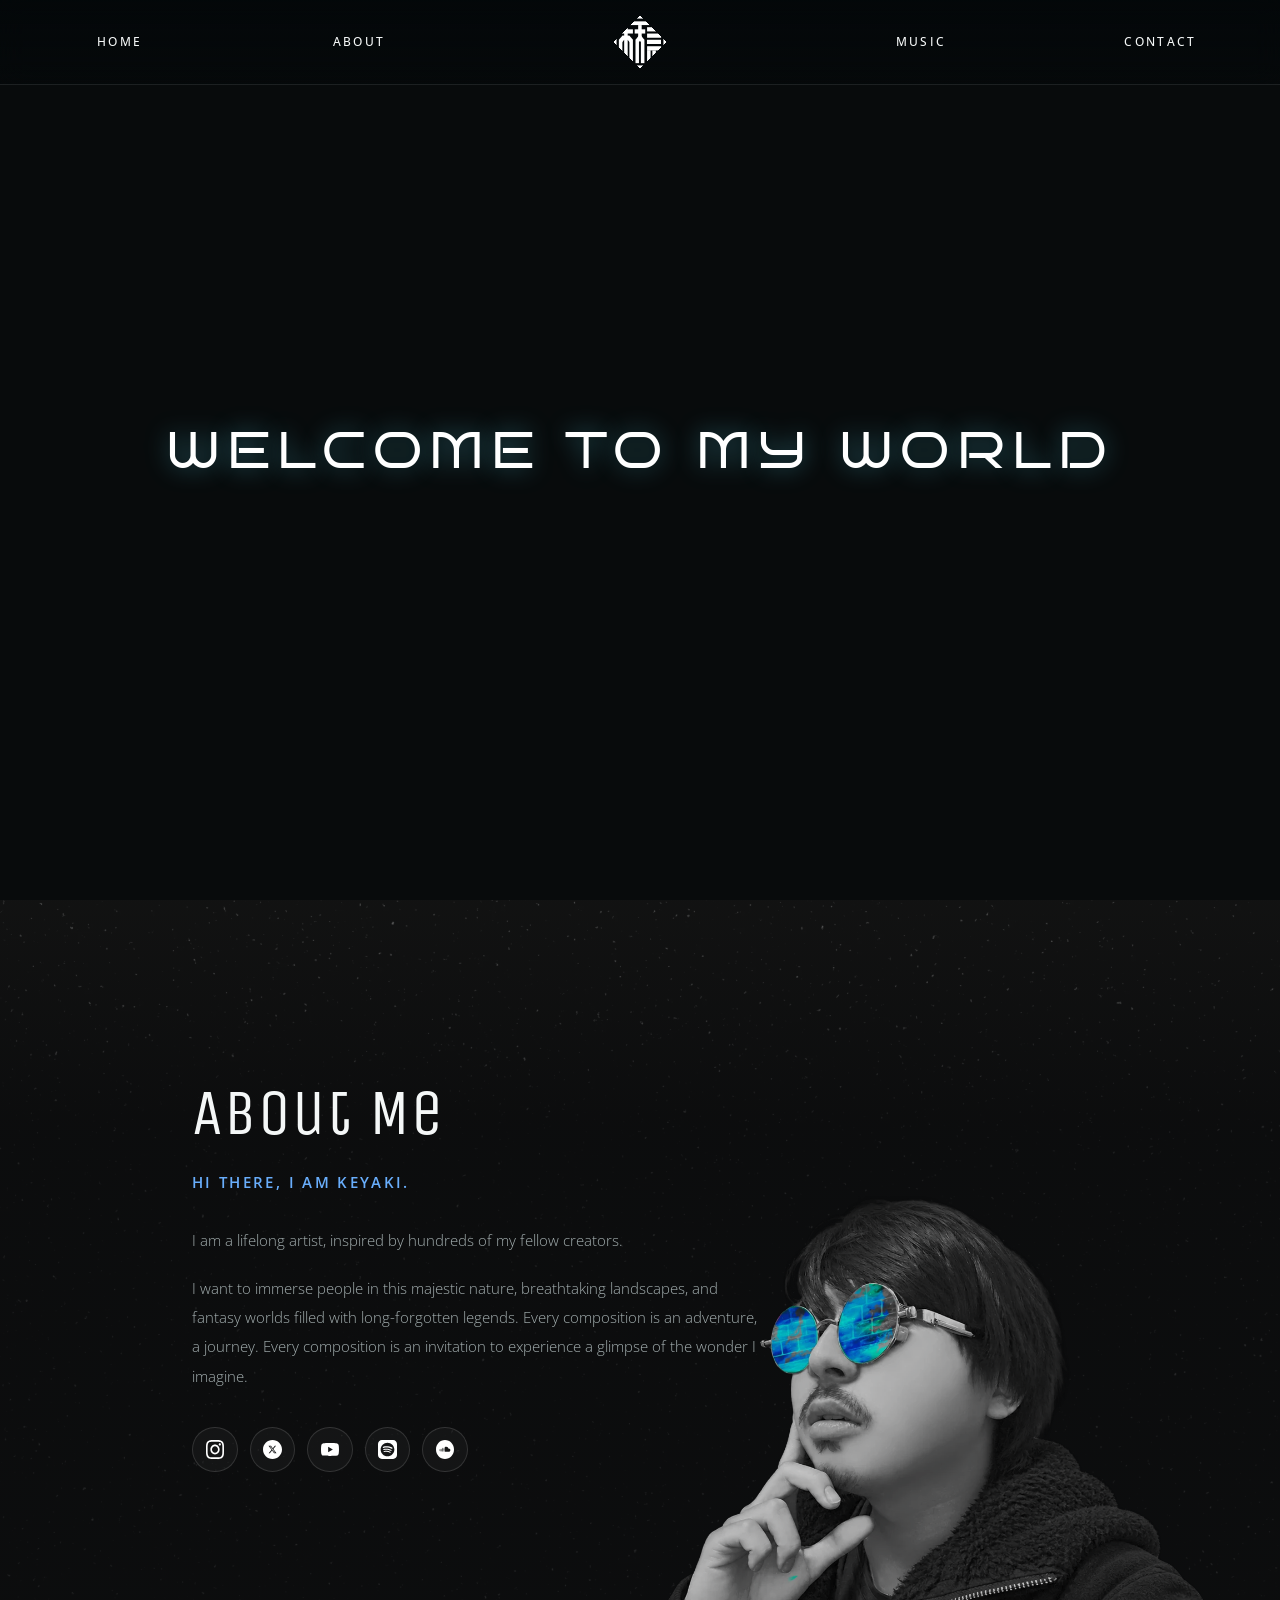
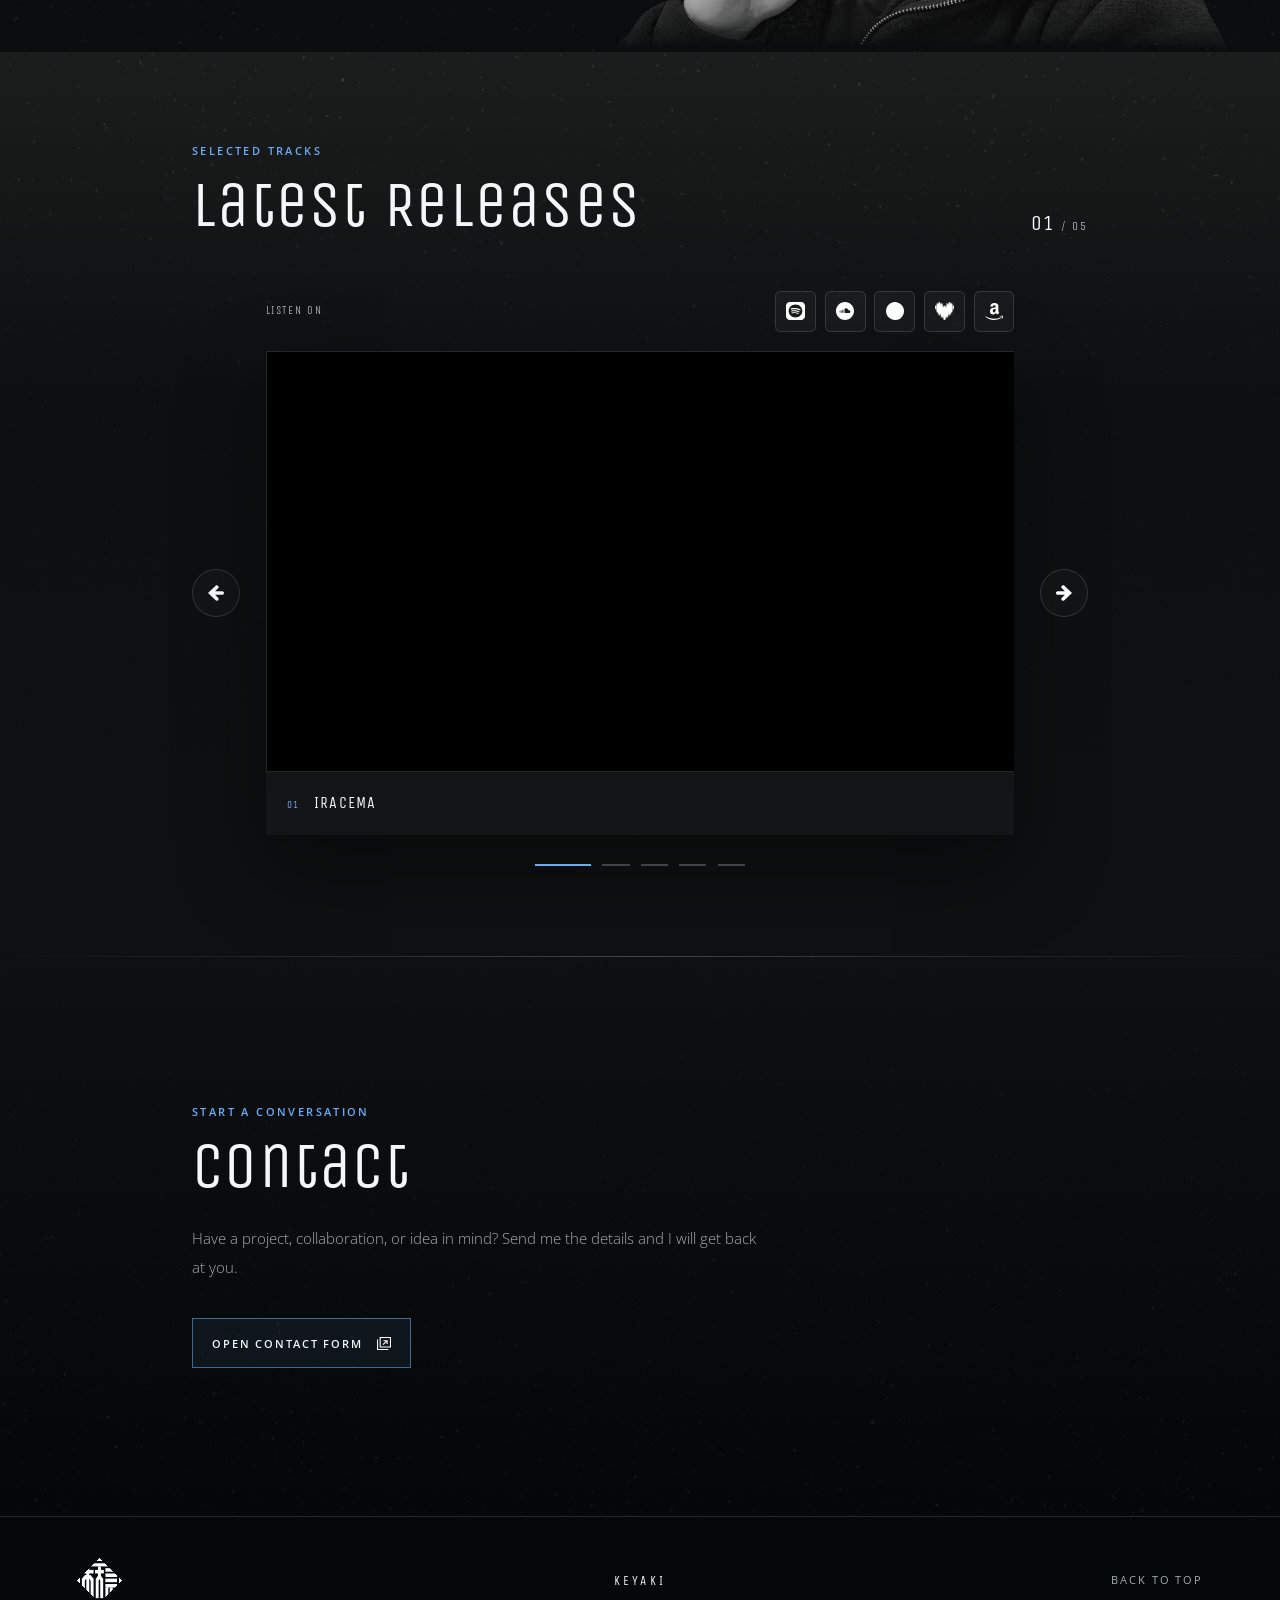
<file: index.html>
<!DOCTYPE html>
<html lang="en">

<head>
	<meta charset="UTF-8" />
	<meta name="viewport" content="width=device-width, initial-scale=1.0" />
	<title>Keyaki — Electronic Music Artist | Official Website</title>
	<meta name="description" content="Official website of Keyaki, an electronic music artist creating immersive compositions inspired by nature, fantasy worlds, and forgotten legends." />
	<meta name="author" content="Keyaki" />
	<meta name="robots" content="index, follow, max-image-preview:large" />
	<meta name="theme-color" content="#060809" />

	<link rel="canonical" href="https://keyaki.me/" />

	<meta property="og:type" content="website" />
	<meta property="og:locale" content="en_US" />
	<meta property="og:site_name" content="Keyaki" />
	<meta property="og:title" content="Keyaki — Electronic Music Artist | Official Website" />
	<meta property="og:description" content="Official website of Keyaki, an electronic music artist creating immersive compositions inspired by nature, fantasy worlds, and forgotten legends." />
	<meta property="og:url" content="https://keyaki.me/" />
	<meta property="og:image" content="https://keyaki.me/assets/banner.webp" />
	<meta property="og:image:width" content="1672" />
	<meta property="og:image:height" content="941" />
	<meta property="og:image:type" content="image/webp" />
	<meta property="og:image:alt" content="Keyaki's fantasy landscape artwork" />

	<meta name="twitter:card" content="summary_large_image" />
	<meta name="twitter:title" content="Keyaki — Electronic Music Artist | Official Website" />
	<meta name="twitter:description" content="Official website of Keyaki, an electronic music artist creating immersive compositions inspired by nature, fantasy worlds, and forgotten legends." />
	<meta name="twitter:image" content="https://keyaki.me/assets/banner.webp" />
	<meta name="twitter:image:alt" content="Keyaki's fantasy landscape artwork" />

	<link rel="shortcut icon" href="/favicon.ico" sizes="any" />
	<link rel="icon" type="image/png" sizes="32x32" href="/icons/favicon-32x32.png" />
	<link rel="icon" type="image/png" sizes="16x16" href="/icons/favicon-16x16.png" />
	<link rel="apple-touch-icon" sizes="180x180" href="/apple-touch-icon.png" />
	<link rel="manifest" href="/icons/site.webmanifest" />
	<link rel="preload" as="image" href="/assets/banner.webp" type="image/webp" fetchpriority="high" />

	<link rel="preconnect" href="https://fonts.googleapis.com">
	<link rel="preconnect" href="https://fonts.gstatic.com" crossorigin>
	<link href="https://fonts.googleapis.com/css2?family=Bruno+Ace+SC&family=Open+Sans:ital,wght@0,300..800;1,300..800&display=swap" rel="stylesheet">
	<link href="https://fonts.googleapis.com/css2?family=Unica+One&display=swap" rel="stylesheet">
	<link rel="stylesheet" href="./reset.css">
	<link rel="stylesheet" href="./index.css">

	<script type="application/ld+json">
	{
		"@context": "https://schema.org",
		"@graph": [
			{
				"@type": "WebSite",
				"@id": "https://keyaki.me/#website",
				"url": "https://keyaki.me/",
				"name": "Keyaki",
				"description": "Official website of Keyaki, an electronic music artist creating immersive compositions inspired by nature, fantasy worlds, and forgotten legends.",
				"inLanguage": "en",
				"publisher": {
					"@id": "https://keyaki.me/#artist"
				}
			},
			{
				"@type": "Person",
				"@id": "https://keyaki.me/#artist",
				"name": "Keyaki",
				"url": "https://keyaki.me/",
				"jobTitle": "Electronic music artist",
				"image": "https://keyaki.me/assets/portrait.webp",
				"sameAs": [
					"https://www.instagram.com/keyaki.mp3/",
					"https://x.com/KeyakiSounds",
					"https://www.youtube.com/@KeyakiOfficial",
					"https://open.spotify.com/intl-ja/artist/5mWaxIIOccUPaa0j82CQwr",
					"https://soundcloud.com/keyaki_official"
				]
			}
		]
	}
	</script>
</head>


<body class="fonts-loading">
	<div class="font-loader" role="status" aria-live="polite">
		<span class="font-loader-mark" aria-hidden="true"></span>
		<p>Loading Keyaki</p>
	</div>

	<noscript>
		<style>
			.font-loader { display: none; }
			.fonts-loading header, .fonts-loading .hero-banner, .fonts-loading main, .fonts-loading footer { visibility: visible; }
		</style>
	</noscript>

	<header>
		<nav class="navbar" aria-label="Primary navigation">
			<a class="mobile-nav-brand" href="#hero" aria-label="Keyaki — back to the top">
				<img src="./assets/icon.svg" class="header-icon" alt="" aria-hidden="true" />
			</a>
			<button class="nav-toggle" type="button" aria-expanded="false" aria-controls="primary-navigation" aria-label="Open navigation menu">
				<img src="./assets/icons/hamburger.svg" alt="" aria-hidden="true" />
			</button>
			<ul class="nav-links" id="primary-navigation">
				<li class="li-L"><a href="#hero">Home</a></li>
				<li class="li-L"><a href="#about">About</a></li>
				<li class="nav-brand">
					<a href="#hero" aria-label="Keyaki — back to the top">
						<img src="./assets/icon.svg" class="header-icon" alt="Keyaki" />
					</a>
				</li>
				<li class="li-R"><a href="#music">Music</a></li>
				<li class="li-R"><a href="#contact">Contact</a></li>
			</ul>
		</nav>
	</header>

	<section class="hero-banner" id="hero" aria-labelledby="intro-title">
		<div class="soundcloud-embed" aria-hidden="true">
			<iframe
				id="soundcloud-player"
				title="Iracema by Keyaki on SoundCloud"
				width="1"
				height="1"
				scrolling="no"
				frameborder="0"
				allow="autoplay; encrypted-media"
				tabindex="-1"
				src="https://w.soundcloud.com/player/?url=https%3A//api.soundcloud.com/tracks/soundcloud%253Atracks%253A2395841883&amp;color=%2369aefc&amp;auto_play=false&amp;hide_related=true&amp;show_comments=false&amp;show_user=false&amp;show_reposts=false&amp;show_teaser=false&amp;visual=false">
			</iframe>
		</div>

		<div class="banner-bg" aria-hidden="true"></div>
		<div class="hero-vignette" aria-hidden="true"></div>
		<canvas class="hero-wave" aria-hidden="true"></canvas>

		<div class="intro-stage">
			<div class="hero-text">
				<p class="hero-intro" id="intro-title">Welcome to my world</p>
			</div>
		</div>

		<div class="hero-center">
			<div class="hero-brand">
				<img src="./assets/logo.svg" class="hero-logo" alt="" aria-hidden="true" />
				<h1 class="hero-name">KEYAKI</h1>
				<div class="hero-player" aria-label="Iracema music player">
					<button class="hero-player-toggle" type="button" aria-label="Play Iracema" aria-pressed="false" disabled>
						<span class="hero-player-icon" aria-hidden="true">
							<i></i>
							<b></b>
						</span>
					</button>
					<div class="hero-player-body" aria-hidden="true">
						<div class="hero-player-meta">
							<span class="hero-player-status" aria-live="polite">Loading audio</span>
							<a href="https://soundcloud.com/keyaki_official/iracema" target="_blank" rel="noopener noreferrer">Iracema · SoundCloud</a>
						</div>
						<div class="hero-player-controls" role="group" aria-label="Playback controls">
							<output class="hero-player-current" for="hero-player-seek">0:00</output>
							<input id="hero-player-seek" class="hero-player-range hero-player-seek" type="range" min="0" max="326900" value="0" step="100" aria-label="Seek Iracema" disabled>
							<span class="hero-player-duration">--:--</span>
							<span class="hero-player-volume-label" aria-hidden="true">Vol</span>
							<input id="hero-player-volume" class="hero-player-range hero-player-volume" type="range" min="0" max="100" value="100" step="1" aria-label="Iracema volume" disabled>
							<output class="hero-player-volume-output" for="hero-player-volume">100</output>
						</div>
					</div>
				</div>
			</div>
		</div>

		<a class="hero-scroll" href="#about" aria-label="Scroll to About Me">
			<span>Discover</span>
			<i aria-hidden="true"></i>
		</a>
	</section>

	<main>
		<section class="about" id="about">
			<div class="about-text">
				<h2>About Me</h2>
				<p class="artist-greetings">Hi there, I am Keyaki.</p>
				<p>I am a lifelong artist, inspired by hundreds of my fellow creators.</p>
				<p>I want to immerse people in this majestic nature, breathtaking landscapes, and fantasy worlds filled with long-forgotten legends. Every composition is an adventure, a journey. Every composition is an invitation to experience a glimpse of the wonder I imagine.</p>

				<nav class="social-links" aria-label="Find Keyaki on social media">
					<a href="https://www.instagram.com/keyaki.mp3/" target="_blank" rel="noopener noreferrer" aria-label="Find Keyaki on Instagram">
						<img src="./assets/icons/instagram.svg" alt="" aria-hidden="true" />
					</a>
					<a href="https://x.com/KeyakiSounds" target="_blank" rel="noopener noreferrer" aria-label="Find Keyaki on X">
						<img src="./assets/icons/x.svg" alt="" aria-hidden="true" />
					</a>
					<a href="https://www.youtube.com/@KeyakiOfficial?sub_confirmation=1" target="_blank" rel="noopener noreferrer" aria-label="Keyaki on YouTube">
						<img src="./assets/icons/youtube.svg" alt="" aria-hidden="true" />
					</a>
					<a href="https://open.spotify.com/intl-ja/artist/5mWaxIIOccUPaa0j82CQwr" target="_blank" rel="noopener noreferrer" aria-label="Find Keyaki on Spotify">
						<img src="./assets/icons/spotify.svg" alt="" aria-hidden="true" />
					</a>
					<a href="https://soundcloud.com/keyaki_official" target="_blank" rel="noopener noreferrer" aria-label="Find Keyaki on SoundCloud">
						<img src="./assets/icons/soundcloud.svg" alt="" aria-hidden="true" />
					</a>
				</nav>
			</div>
			
			<div class="about-image-glitch">
				<img class="about-img" src="./assets/portrait.webp" alt="Keyaki in reflective blue glasses" width="1152" height="821" loading="lazy" decoding="async" />
			</div>
			
		</section>

		<section class="latest-release" id="music">
			<div class="release-heading">
				<div>
					<p class="section-kicker">Selected tracks</p>
					<h2>Latest Releases</h2>
				</div>
				<p class="release-count" aria-live="polite"><span>00</span> / <b>00</b></p>
			</div>

			<div class="release-carousel" aria-roledescription="carousel" aria-label="Keyaki music releases" aria-busy="true" tabindex="0">
				<div class="release-platforms">
					<p>Listen on</p>
					<div class="release-platform-links" aria-live="polite" aria-atomic="true">
						<span class="platform-status">Loading releases…</span>
					</div>
				</div>

				<button class="carousel-control carousel-prev" type="button" aria-label="Previous release" disabled>
					<img src="./assets/icons/carrousel_left.svg" alt="" aria-hidden="true" />
				</button>

				<div class="carousel-viewport">
					<div class="carousel-track">
						<p class="carousel-status">Loading the latest releases…</p>
					</div>
				</div>

				<button class="carousel-control carousel-next" type="button" aria-label="Next release" disabled>
					<img src="./assets/icons/carrousel_right.svg" alt="" aria-hidden="true" />
				</button>

				<div class="carousel-dots" aria-label="Choose a release"></div>
			</div>
		</section>

		<section class="contact" id="contact">
			<div class="contact-text">
				<p class="section-kicker">Start a conversation</p>
				<h2>Contact</h2>
				<p>Have a project, collaboration, or idea in mind? Send me the details and I will get back at you.</p>
				<a class="contact-link" href="https://forms.gle/2bCe5ytZov47Hk2UA" target="_blank" rel="noopener noreferrer">
					Open contact form <img src="./assets/icons/external.svg" alt="" aria-hidden="true" />
				</a>
			</div>
		</section>
	</main>

	<footer>
		<img src="./assets/icon.svg" alt="" aria-hidden="true" />
		<p>Keyaki</p>
		<a href="#hero">Back to top</a>
	</footer>

	<script id="soundcloud-widget-api" src="https://w.soundcloud.com/player/api.js" async></script>
	<script src="./js/index.js"></script>
	<script src="./js/powerglitch.min.js"></script>
</body>
</html>
</file>
<file: index.css>
:root {
	--ink: #060809;
	--surface: #0a0e10;
	--surface-soft: #101719;
	--text: #f4f7f7;
	--muted: #a4afb0;
	--cyan: #69aefc;
	--green: #a9f891;
	--line: rgba(255, 255, 255, 0.13);
	--display: "Unica One", sans-serif;
	--body: "Open Sans", sans-serif;
}

* {
	box-sizing: border-box;
	margin: 0;
	padding: 0;
}

html {
	scroll-behavior: smooth;
	scroll-padding-top: 5.5rem;
}

body {
	min-width: 320px;
	overflow-x: hidden;
	font-family: var(--body);
	color: var(--text);
	background: var(--ink);
	line-height: 1.7;
	-webkit-font-smoothing: antialiased;
}

body.fonts-loading {
	height: 100svh;
	overflow: hidden;
}

.fonts-loading header,
.fonts-loading .hero-banner,
.fonts-loading main,
.fonts-loading footer {
	visibility: hidden;
}

.font-loader {
	position: fixed;
	inset: 0;
	z-index: 100;
	display: grid;
	place-content: center;
	justify-items: center;
	gap: 1.25rem;
	color: rgba(255, 255, 255, 0.82);
	background: #080b0c;
	opacity: 0;
	visibility: hidden;
	pointer-events: none;
	transition: opacity 320ms ease, visibility 320ms ease;
}

.fonts-loading .font-loader {
	opacity: 1;
	visibility: visible;
}

.font-loader-mark {
	position: relative;
	display: block;
	width: 2.5rem;
	height: 2.5rem;
	border: 1px solid rgba(105, 174, 252, 0.2);
	border-top-color: var(--cyan);
	border-radius: 50%;
	animation: font-loader-spin 900ms linear infinite;
}

.font-loader-mark::after {
	content: "";
	position: absolute;
	inset: 0.45rem;
	border: 1px solid rgba(169, 248, 145, 0.2);
	border-bottom-color: var(--green);
	border-radius: inherit;
	animation: font-loader-spin 650ms linear infinite reverse;
}

.font-loader p {
	font-family: sans-serif;
	font-size: 0.65rem;
	font-weight: 400;
	letter-spacing: 0.24em;
	text-transform: uppercase;
}

@keyframes font-loader-spin {
	to {
		transform: rotate(1turn);
	}
}

button,
a {
	-webkit-tap-highlight-color: transparent;
}

button:focus-visible,
a:focus-visible,
input[type="range"]:focus-visible {
	outline: 2px solid var(--cyan);
	outline-offset: 4px;
}

header {
	position: fixed;
	inset: 0 0 auto;
	z-index: 20;
	display: flex;
	align-items: center;
	justify-content: center;
	width: 100%;
	background: linear-gradient(180deg, rgba(3, 7, 9, 0.88), rgba(3, 7, 9, 0.45));
	border-bottom: 1px solid rgba(255, 255, 255, 0.1);
	backdrop-filter: blur(14px);
	-webkit-backdrop-filter: blur(14px);
}

.navbar,
.nav-links {
	width: 100%;
	height: 5.25rem;
}

.navbar {
	max-width: 92rem;
}

.mobile-nav-brand,
.nav-toggle {
	display: none;
}

.nav-links {
	display: grid;
	grid-template-columns: 1fr 1fr 1.35fr 1fr 1fr;
	align-items: center;
	list-style: none;
}

.nav-links li,
.nav-links a {
	width: 100%;
	height: 100%;
}

.nav-links a {
	position: relative;
	display: flex;
	align-items: center;
	justify-content: center;
	font-size: 0.72rem;
	font-weight: 500;
	letter-spacing: 0.2em;
	text-transform: uppercase;
	color: var(--text);
	text-decoration: none;
	transition: color 250ms ease;
}

.nav-links > li:not(.nav-brand) a::before {
	content: "";
	position: absolute;
	inset: auto 14% 0;
	height: 1px;
	background: currentColor;
	transform: scaleX(0);
	transition: transform 250ms ease;
}

.nav-links > li:not(.nav-brand) a:hover::before {
	transform: scaleX(1);
}

.li-L a:hover {
	color: var(--cyan);
}

.li-R a:hover {
	color: var(--cyan);
}

.nav-brand {
	display: flex;
	align-items: center;
	justify-content: center;
}

.nav-brand a {
	width: 5rem;
}

.header-icon {
	display: block;
	width: 3.4rem;
	height: 3.4rem;
	object-fit: contain;
	transition: filter 350ms ease, transform 350ms ease;
}

.nav-brand a:hover .header-icon {
	filter: drop-shadow(0 0 0.65rem rgba(93, 230, 255, 0.62));
	transform: rotate(3deg) scale(1.04);
}

.hero-banner {
	position: relative;
	display: grid;
	min-height: 42rem;
	height: 100svh;
	width: 100%;
	overflow: hidden;
	isolation: isolate;
	background: #080b0c;
}

.banner-bg,
.hero-vignette {
	position: absolute;
	inset: 0;
}

.banner-bg {
	z-index: -3;
	background-image: url("./assets/banner.webp");
	background-repeat: no-repeat;
	background-position: center;
	background-size: cover;
	opacity: 0;
	transform: scale(1.025);
	transition: opacity 600ms ease-out, transform 600ms ease-out;
}

.hero-vignette {
	z-index: -2;
	opacity: 0;
	background:
		linear-gradient(180deg, rgba(2, 5, 7, 0.38) 0%, transparent 28%, transparent 66%, rgba(2, 5, 7, 0.78) 100%),
		radial-gradient(circle at center, rgba(3, 9, 11, 0.08) 0%, rgba(3, 9, 11, 0.46) 76%, rgba(3, 9, 11, 0.75) 100%);
	transition: opacity 600ms ease-out;
}

.hero-banner.is-revealed .banner-bg,
.hero-banner.is-revealed .hero-vignette {
	opacity: 1;
}

.hero-banner.is-revealed .banner-bg {
	transform: scale(1);
}

.soundcloud-embed {
	position: absolute;
	width: 1px;
	height: 1px;
	overflow: hidden;
	clip-path: inset(50%);
}

.hero-wave {
	position: absolute;
	top: 45%;
	left: 0;
	z-index: 0;
	display: block;
	width: 100%;
	height: 30vh;
	opacity: 0;
	transform: translateY(-50%);
	transition: opacity 700ms ease;
	pointer-events: none;
}

.hero-banner.is-audio-playing .hero-wave {
	opacity: 0.72;
}

.intro-stage,
.hero-center {
	position: absolute;
	top: 0;
	bottom: 0;
	left: 50%;
	display: grid;
	place-items: center;
	width: 100vw;
	height: 100%;
	transform: translateX(-50%);
}

.intro-stage {
	z-index: 3;
	background: #080b0c;
	opacity: 1;
	visibility: visible;
	pointer-events: none;
	transition: opacity 600ms ease-out;
}

.intro-stage.is-fading {
	opacity: 0;
}

.intro-stage.is-hidden {
	display: none;
}

.hero-center {
	z-index: 1;
	padding: 7rem 8vw 5rem;
	text-align: center;
}

.hero-text {
	display: flex;
	align-items: center;
	justify-content: center;
	width: 100vw;
	height: 8rem;
	font-family: var(--display);
	font-weight: 400;
	font-style: normal;
	color: #fff;
}

.hero-intro {
	display: none;
	align-items: center;
	justify-content: center;
	max-width: 90vw;
	font-family: "Bruno Ace SC", sans-serif;
	font-size: clamp(1.45rem, 4vw, 3.8rem);
	font-weight: 400;
	font-style: normal;
	line-height: 1.15;
	letter-spacing: 0.14em;
	text-align: center;
	text-transform: uppercase;
	text-shadow: 0 0 1.5rem rgba(93, 230, 255, 0.4);
}

.hero-brand {
	position: relative;
	z-index: 1;
	display: flex;
	flex-direction: column;
	align-items: center;
	justify-content: center;
	gap: clamp(0.8rem, 2vw, 1.35rem);
	max-width: 90vw;
}

.hero-logo {
	display: block;
	min-width: 20vh;
	max-width: 30vh;
	object-fit: contain;
	opacity: 0;
	visibility: hidden;
	transform: translateY(0.75rem) scale(0.985);
	filter: drop-shadow(0 0 1.5rem rgba(255, 255, 255, 0.16));
	transition: opacity 600ms ease-out, transform 600ms ease-out;
}

.hero-logo.is-visible {
	opacity: 1;
	visibility: visible;
	transform: translateY(0) scale(1);
}

.hero-name {
	margin: 0;
	font-family: var(--display);
	font-size: clamp(1.0625rem, 1.75vw, 1.437rem);
	font-weight: 400;
	line-height: 1;
	letter-spacing: clamp(0.24em, 0.65vw, 0.48em);
	color: rgba(255, 255, 255, 0.88);
	text-shadow: 0 0 1rem rgba(93, 230, 255, 0.35);
	opacity: 0;
	visibility: hidden;
	transform: translateY(0.75rem);
	transition: opacity 600ms ease-out, transform 600ms ease-out;
}

.hero-logo.is-visible + .hero-name {
	opacity: 1;
	visibility: visible;
	transform: translateY(0);
}

.hero-player {
	display: flex;
	align-items: center;
	gap: 0;
	margin-top: clamp(0.15rem, 0.8vw, 0.55rem);
	opacity: 0;
	visibility: hidden;
	transform: translateY(0.65rem);
	pointer-events: none;
	transition: gap 520ms ease, opacity 500ms ease, transform 500ms ease, visibility 500ms ease;
}

.hero-player.is-expanded {
	gap: 0.9rem;
}

.hero-banner.is-content-visible .hero-player {
	opacity: 1;
	visibility: visible;
	transform: translateY(0);
	pointer-events: auto;
}

.hero-player-toggle {
	position: relative;
	display: grid;
	place-items: center;
	flex: 0 0 auto;
	width: 3.5rem;
	height: 3.5rem;
	border: 1px solid rgba(255, 255, 255, 0.55);
	border-radius: 50%;
	color: #fff;
	background: rgba(3, 8, 10, 0.42);
	box-shadow: 0 0 1.5rem rgba(105, 174, 252, 0.12);
	cursor: pointer;
	transition: border-color 250ms ease, background 250ms ease, box-shadow 250ms ease, opacity 250ms ease;
}

.hero-player-toggle:hover:not(:disabled) {
	border-color: var(--cyan);
	background: rgba(105, 174, 252, 0.14);
	box-shadow: 0 0 1.75rem rgba(105, 174, 252, 0.3);
}

.hero-player-toggle:disabled {
	opacity: 0.55;
	cursor: wait;
}

.hero-player-icon {
	position: relative;
	display: block;
	width: 1.25rem;
	height: 1.25rem;
}

.hero-player-icon i,
.hero-player-icon b {
	position: absolute;
	top: 0;
	left: 50%;
	display: block;
	height: 1.25rem;
	background: currentColor;
	transform-origin: center;
	transition: width 320ms cubic-bezier(0.22, 0.75, 0.18, 1),
		clip-path 320ms cubic-bezier(0.22, 0.75, 0.18, 1),
		opacity 220ms ease,
		transform 320ms cubic-bezier(0.22, 0.75, 0.18, 1);
}

.hero-player-icon i {
	width: 1.05rem;
	clip-path: polygon(0 0, 100% 50%, 0 100%);
	transform: translateX(-42%);
}

.hero-player-icon b {
	width: 0.3rem;
	opacity: 0;
	transform: translateX(0.18rem) scaleY(0.45);
}

.hero-player-toggle.is-playing .hero-player-icon i {
	width: 0.3rem;
	clip-path: polygon(0 0, 100% 0, 100% 100%, 0 100%);
	transform: translateX(-0.48rem);
}

.hero-player-toggle.is-playing .hero-player-icon b {
	opacity: 1;
	transform: translateX(0.18rem) scaleY(1);
}

.hero-player-meta {
	display: flex;
	flex-direction: column;
	align-items: flex-start;
	gap: 0.12rem;
	text-align: left;
}

.hero-player-body {
	display: flex;
	flex-direction: column;
	gap: 0.42rem;
	width: min(27rem, 68vw);
	max-width: 0;
	overflow: hidden;
	opacity: 0;
	visibility: hidden;
	transform: translateX(-0.45rem);
	pointer-events: none;
	transition: max-width 520ms cubic-bezier(0.22, 0.75, 0.18, 1),
		opacity 420ms ease,
		transform 520ms cubic-bezier(0.22, 0.75, 0.18, 1),
		visibility 0s linear 520ms;
}

.hero-player.is-expanded .hero-player-body {
	max-width: 27rem;
	opacity: 1;
	visibility: visible;
	transform: translateX(0);
	pointer-events: auto;
	transition-delay: 0s;
}

.hero-player-status {
	font-size: 0.55rem;
	font-weight: 600;
	line-height: 1.2;
	letter-spacing: 0.2em;
	text-transform: uppercase;
	color: var(--cyan);
}

.hero-player-meta a {
	font-family: var(--display);
	font-size: 0.72rem;
	line-height: 1.3;
	letter-spacing: 0.1em;
	color: rgba(255, 255, 255, 0.82);
	text-decoration: none;
	transition: color 220ms ease;
}

.hero-player-meta a:hover {
	color: #fff;
}

.hero-player-controls {
	display: grid;
	grid-template-columns: 2.2rem minmax(7rem, 1fr) 2.5rem auto 4.5rem 2rem;
	align-items: center;
	gap: 0.42rem;
	font-family: var(--display);
	font-size: 0.58rem;
	line-height: 1;
	letter-spacing: 0.05em;
	color: rgba(255, 255, 255, 0.68);
}

.hero-player-current,
.hero-player-duration,
.hero-player-volume-output {
	font: inherit;
	font-variant-numeric: tabular-nums;
}

.hero-player-current,
.hero-player-volume-label {
	color: rgba(255, 255, 255, 0.86);
}

.hero-player-volume-label {
	margin-left: 0.18rem;
	font-size: 0.52rem;
	font-weight: 600;
	letter-spacing: 0.12em;
	text-transform: uppercase;
}

.hero-player-range {
	--range-progress: 0%;
	width: 100%;
	height: 0.9rem;
	margin: 0;
	border: 0;
	appearance: none;
	-webkit-appearance: none;
	background:
		linear-gradient(90deg, var(--cyan) 0 var(--range-progress), rgba(255, 255, 255, 0.22) var(--range-progress) 100%)
		center / 100% 2px no-repeat;
	cursor: pointer;
}

.hero-player-range::-webkit-slider-runnable-track {
	height: 2px;
	background: transparent;
}

.hero-player-range::-webkit-slider-thumb {
	width: 0.55rem;
	height: 0.55rem;
	margin-top: -0.23rem;
	border: 1px solid rgba(255, 255, 255, 0.85);
	border-radius: 50%;
	appearance: none;
	-webkit-appearance: none;
	background: #0a0e10;
	box-shadow: 0 0 0.55rem rgba(105, 174, 252, 0.5);
}

.hero-player-range::-moz-range-track {
	height: 2px;
	background: transparent;
}

.hero-player-range::-moz-range-thumb {
	width: 0.48rem;
	height: 0.48rem;
	border: 1px solid rgba(255, 255, 255, 0.85);
	border-radius: 50%;
	background: #0a0e10;
	box-shadow: 0 0 0.55rem rgba(105, 174, 252, 0.5);
}

.hero-player-range:disabled {
	opacity: 0.45;
	cursor: wait;
}

.hero-scroll {
	position: absolute;
	left: 50vw;
	bottom: 2rem;
	z-index: 2;
	display: flex;
	flex-direction: column;
	align-items: center;
	gap: 0.65rem;
	font-family: var(--display);
	font-size: 0.8rem;
	letter-spacing: 0.24em;
	text-transform: uppercase;
	color: rgba(255, 255, 255, 0.74);
	text-decoration: none;
	opacity: 0;
	transform: translateX(-50%);
	transition: opacity 600ms ease 400ms;
}

.hero-banner.is-content-visible .hero-scroll {
	opacity: 1;
}

.hero-scroll i {
	display: block;
	width: 1px;
	height: 2.6rem;
	background: linear-gradient(var(--cyan), transparent);
	animation: scroll-pulse 1.8s ease-in-out infinite;
}

@keyframes scroll-pulse {
	50% {
		opacity: 0.3;
		transform: scaleY(0.72);
		transform-origin: top;
	}
}

.about {
	position: relative;
	overflow: hidden;
	background: linear-gradient(180deg, #26272777, #0f1011cc 30%), url("./assets/dark_bg.webp") center center no-repeat;
	background-size: cover;
	min-height: 47rem;
	padding-right: 40vw;
	padding-left: 15vw;
	
	display: flex;
	flex-direction: column;
	align-items: start;
	justify-content: center;
}

.about-text {
	position: relative;
	z-index: 1;
}

.about-image-glitch {
	position: absolute;
	width: 50vw;
	bottom: 0;
	right: 3vw;
	opacity: 0.8;
	overflow: hidden;
}

.about-img {
	display: block;
	width: 100%;
	height: auto;
}

.about-text h2,
.latest-release h2,
.contact h2 {
	font-family: var(--display);
	font-size: clamp(2.4rem, 5vw, 4.8rem);
	font-weight: 400;
	line-height: 1.05;
	letter-spacing: 0.02em;
}

.artist-greetings {
	margin: 1.5rem 0 2rem;
	font-size: clamp(0.76rem, 1.2vw, 0.92rem);
	font-weight: 600;
	letter-spacing: 0.16em;
	text-transform: uppercase;
	color: var(--cyan);
}

.artist-greetings span {
	margin: 0 0.35rem;
	color: rgba(255, 255, 255, 0.32);
}

.about-text > p:not(.artist-greetings) {
	max-width: 42rem;
	margin-top: 1.2rem;
	font-size: clamp(0.94rem, 1.2vw, 1.04rem);
	font-weight: 300;
	line-height: 1.9;
	color: var(--muted);
}

.social-links {
	display: flex;
	align-items: center;
	gap: 0.75rem;
	margin-top: 2.25rem;
}

.social-links a,
.release-platform-links a {
	display: grid;
	place-items: center;
	border: 1px solid var(--line);
	color: #fff;
	background: rgba(255, 255, 255, 0.035);
	transition: border-color 220ms ease, background 220ms ease;
}

.social-links a {
	width: 2.85rem;
	height: 2.85rem;
	border-radius: 50%;
}

.social-links a:hover,
.release-platform-links a:hover {
	border-color: rgba(255, 255, 255, 0.555);
	background: rgba(170, 176, 184, 0.14);
}

.social-links img,
.release-platform-links img {
	display: block;
	width: 1.15rem;
	height: 1.15rem;
	object-fit: contain;
	filter: brightness(0) invert(1);
}

.latest-release {
	position: relative;
	overflow: hidden;
	padding: 10vh 15vw 10vh 15vw; 
	background:
		linear-gradient(180deg, rgba(38, 39, 39, 0.72), rgba(15, 16, 17, 0.92) 38%, #0f1011 100%),
		url("./assets/dark_bg.webp") center center / cover no-repeat;

		
}

.section-kicker {
	margin-bottom: 0.7rem;
	font-size: 0.68rem;
	font-weight: 600;
	letter-spacing: 0.22em;
	text-transform: uppercase;
	color: var(--cyan);
}

.release-heading {
	position: relative;
	display: flex;
	align-items: end;
	justify-content: space-between;
	gap: 2rem;
	width: min(76rem, calc(100vw - 3rem), 100%);
	margin: 0 auto 3rem;
}

.release-count {
	font-family: var(--display);
	font-size: 0.74rem;
	letter-spacing: 0.15em;
	color: var(--muted);
}

.release-count span {
	font-size: 1.3rem;
	color: var(--text);
}

.release-count b {
	font-weight: 400;
}

.release-carousel {
	position: relative;
	display: grid;
	grid-template-columns: 3rem minmax(0, 1fr) 3rem;
	align-items: center;
	column-gap: clamp(0.75rem, 2vw, 1.75rem);
	width: min(84rem, calc(100vw - 3rem), 100%);
	margin: 0 auto;
}

.release-platforms {
	grid-column: 2;
	grid-row: 1;
	display: flex;
	align-items: center;
	justify-content: space-between;
	gap: 1rem;
	min-height: 3rem;
	margin-bottom: 1rem;
}

.release-platforms > p {
	flex: 0 0 auto;
	font-family: var(--display);
	font-size: 0.68rem;
	letter-spacing: 0.15em;
	text-transform: uppercase;
	color: var(--muted);
}

.release-platform-links {
	display: flex;
	align-items: center;
	justify-content: flex-end;
	gap: 0.55rem;
	min-height: 2.55rem;
	opacity: 1;
	transform: translateY(0);
	transition: opacity 180ms ease, transform 180ms ease;
}

.release-platform-links.is-changing {
	opacity: 0;
	transform: translateY(-0.4rem);
}

.release-platform-links a {
	width: 2.55rem;
	height: 2.55rem;
	border-radius: 0.35rem;
}

.platform-status,
.carousel-status {
	font-size: 0.78rem;
	letter-spacing: 0.06em;
	color: var(--muted);
}

.carousel-viewport {
	overflow: hidden;
	grid-column: 2;
	grid-row: 2;
	box-shadow: 0 2rem 5rem rgba(0, 0, 0, 0.4);
}

.carousel-track {
	display: flex;
	transition: transform 650ms cubic-bezier(0.22, 0.75, 0.18, 1);
	will-change: transform;
}

.carousel-status {
	display: grid;
	place-items: center;
	flex: 0 0 100%;
	min-height: clamp(20rem, 52vw, 42rem);
	padding: 2rem;
	text-align: center;
	background: rgba(255, 255, 255, 0.025);
}

.carousel-status.is-error {
	color: #ffb7b7;
}

.release-slide {
	flex: 0 0 100%;
	min-width: 0;
	background: rgba(255, 255, 255, 0.025);
}

.video-frame {
	position: relative;
	width: 100%;
	aspect-ratio: 16 / 9;
	background: #000;
}

.video-frame::after {
	content: "";
	position: absolute;
	inset: 0;
	border: 1px solid rgba(255, 255, 255, 0.15);
	pointer-events: none;
}

.video-frame iframe {
	display: block;
	width: 100%;
	height: 100%;
	border: 0;
}

.release-slide > p {
	padding: 1.15rem 1.3rem 1.25rem;
	font-family: var(--display);
	font-size: clamp(0.8rem, 1.5vw, 1rem);
	letter-spacing: 0.08em;
	text-transform: uppercase;
}

.release-slide > p span {
	margin-right: 0.9rem;
	font-size: 0.65rem;
	color: var(--cyan);
}

.carousel-control {
	display: grid;
	place-items: center;
	width: 3rem;
	height: 3rem;
	border: 1px solid var(--line);
	border-radius: 50%;
	font: inherit;
	font-size: 1.15rem;
	color: var(--text);
	background: rgba(255, 255, 255, 0.025);
	cursor: pointer;
	transition: color 220ms ease, border-color 220ms ease, background 220ms ease;
}

.carousel-control img {
	display: block;
	width: 1rem;
	height: 1rem;
	object-fit: contain;
	transition: filter 220ms ease;
}

.carousel-control:hover {
	color: var(--ink);
	border-color: var(--cyan);
	background: var(--cyan);
}

.carousel-control:hover img {
	filter: brightness(0);
}

.carousel-control:disabled {
	opacity: 0.35;
	cursor: wait;
}

.carousel-control:disabled:hover {
	color: var(--text);
	border-color: var(--line);
	background: rgba(255, 255, 255, 0.025);
}

.carousel-control:disabled:hover img {
	filter: none;
}

.carousel-prev {
	grid-column: 1;
	grid-row: 2;
}

.carousel-next {
	grid-column: 3;
	grid-row: 2;
}

.carousel-dots {
	grid-column: 2;
	grid-row: 3;
	display: flex;
	align-items: center;
	justify-content: center;
	gap: 0.7rem;
	margin-top: 1.8rem;
}

.carousel-dot {
	width: 1.7rem;
	height: 2px;
	border: 0;
	background: rgba(255, 255, 255, 0.22);
	cursor: pointer;
	transition: width 250ms ease, background 250ms ease;
}

.carousel-dot.is-active {
	width: 3.5rem;
	background: var(--cyan);
}

.contact {
	position: relative;
	display: flex;
	align-items: center;
	min-height: 35rem;
	padding: 7rem 15vw;
	overflow: hidden;
	background:
		linear-gradient(180deg, rgba(15, 16, 17, 0.96), rgba(6, 8, 9, 0.78)),
		url("./assets/dark_bg.webp") center 64% / cover no-repeat;
}

.contact::before {
	content: "";
	position: absolute;
	inset: 0 0 auto;
	height: 1px;
	background: linear-gradient(90deg, transparent, rgba(255, 255, 255, 0.22), transparent);
}

.contact-text {
	position: relative;
	z-index: 1;
	max-width: 42rem;
}

.contact-text > p:not(.section-kicker) {
	max-width: 36rem;
	margin-top: 1.5rem;
	font-size: clamp(0.94rem, 1.2vw, 1.04rem);
	font-weight: 300;
	line-height: 1.9;
	color: var(--muted);
}

.contact-link {
	display: inline-flex;
	align-items: center;
	gap: 0.9rem;
	margin-top: 2.25rem;
	padding: 0.9rem 1.2rem;
	border: 1px solid rgba(105, 174, 252, 0.55);
	font-size: 0.7rem;
	font-weight: 600;
	letter-spacing: 0.16em;
	text-transform: uppercase;
	color: var(--text);
	text-decoration: none;
	background: rgba(105, 174, 252, 0.08);
	transition: color 220ms ease, background 220ms ease, border-color 220ms ease;
}

.contact-link img {
	display: block;
	width: 0.85rem;
	height: 0.85rem;
	object-fit: contain;
	transition: transform 220ms ease;
}

.contact-link:hover {
	color: var(--ink);
	border-color: var(--cyan);
	background: var(--cyan);
}

.contact-link:hover img {
	filter: brightness(0);
	transform: translate(0.15rem, -0.15rem);
}

footer {
	display: grid;
	grid-template-columns: 1fr auto 1fr;
	align-items: center;
	gap: 1.5rem;
	min-height: 8rem;
	padding: 1.5rem max(1.5rem, 6vw);
	border-top: 1px solid var(--line);
	background: #050708;
}

footer img {
	width: 2.8rem;
	height: 2.8rem;
}

footer p {
	font-family: var(--display);
	font-size: 0.82rem;
	letter-spacing: 0.25em;
	text-transform: uppercase;
}

footer a {
	justify-self: end;
	font-size: 0.66rem;
	letter-spacing: 0.18em;
	text-transform: uppercase;
	color: var(--muted);
	text-decoration: none;
}

footer a:hover {
	color: var(--cyan);
}

@media (max-width: 820px) {
	.navbar,
	.nav-links {
		height: 4.5rem;
	}

	.nav-links {
		grid-template-columns: 1fr 1fr 0.9fr 1fr 1fr;
	}

	.nav-links a {
		font-size: 0.6rem;
		letter-spacing: 0.11em;
	}

	.header-icon {
		width: 2.9rem;
		height: 2.9rem;
	}

	.hero-logo {
		width: min(33rem, 76vw);
	}

	.about {
		min-height: 42rem;
		padding: 6rem 8vw;
	}

	.about-text {
		max-width: min(38rem, 72vw);
	}

	.about-image-glitch {
		right: -8vw;
		width: min(38rem, 66vw);
		opacity: 0.48;
	}

	.release-carousel {
		grid-template-columns: 2.7rem minmax(0, 1fr) 2.7rem;
		column-gap: 0.65rem;
	}

	.carousel-control {
		width: 2.7rem;
		height: 2.7rem;
	}

	.contact {
		padding-right: 8vw;
		padding-left: 8vw;
	}
}

@media (max-width: 560px) {
	html {
		scroll-padding-top: 4rem;
	}

	.navbar,
	.nav-links {
		height: 4rem;
	}

	.nav-links {
		grid-template-columns: 1fr 1fr 3.5rem 1fr 1fr;
	}

	.nav-links a {
		font-size: 0.54rem;
		letter-spacing: 0.04em;
	}

	.nav-brand a {
		width: 3.5rem;
	}

	.header-icon {
		width: 2.55rem;
		height: 2.55rem;
	}

	.navbar.menu-ready {
		position: relative;
		display: flex;
		align-items: center;
		justify-content: space-between;
		padding: 0 1rem;
	}

	.navbar.menu-ready .mobile-nav-brand,
	.navbar.menu-ready .nav-toggle {
		display: grid;
		place-items: center;
	}

	.navbar.menu-ready .mobile-nav-brand {
		width: 2.75rem;
		height: 100%;
	}

	.navbar.menu-ready .nav-toggle {
		width: 2.75rem;
		height: 2.75rem;
		padding: 0.72rem;
		border: 1px solid var(--line);
		border-radius: 50%;
		background: rgba(255, 255, 255, 0.035);
		cursor: pointer;
		transition: border-color 220ms ease, background 220ms ease;
	}

	.navbar.menu-ready .nav-toggle:hover,
	.navbar.menu-ready .nav-toggle[aria-expanded="true"] {
		border-color: rgba(105, 174, 252, 0.72);
		background: rgba(105, 174, 252, 0.14);
	}

	.navbar.menu-ready .nav-toggle img {
		display: block;
		width: 1.15rem;
		height: 1.15rem;
		object-fit: contain;
	}

	.navbar.menu-ready .nav-links {
		position: absolute;
		top: 100%;
		left: 0;
		display: flex;
		flex-direction: column;
		width: 100%;
		height: auto;
		max-height: 0;
		overflow: hidden;
		border-bottom: 1px solid transparent;
		background: rgba(3, 7, 9, 0.97);
		backdrop-filter: blur(14px);
		-webkit-backdrop-filter: blur(14px);
		opacity: 0;
		visibility: hidden;
		pointer-events: none;
		transition: max-height 320ms ease, opacity 220ms ease, visibility 220ms ease, border-color 220ms ease;
	}

	.navbar.menu-ready .nav-links.is-open {
		max-height: calc(100svh - 4rem);
		overflow-y: auto;
		border-bottom-color: rgba(255, 255, 255, 0.1);
		opacity: 1;
		visibility: visible;
		pointer-events: auto;
	}

	.navbar.menu-ready .nav-links li {
		width: 100%;
		height: auto;
	}

	.navbar.menu-ready .nav-links .nav-brand {
		display: none;
	}

	.navbar.menu-ready .nav-links a {
		justify-content: flex-start;
		min-height: 3.75rem;
		padding: 0 1.25rem;
		border-top: 1px solid rgba(255, 255, 255, 0.07);
		font-size: 0.68rem;
		letter-spacing: 0.16em;
	}

	.navbar.menu-ready .nav-links > li a::before {
		inset: auto 1.25rem 0;
		transform-origin: left;
	}

	.hero-banner {
		min-height: 35rem;
	}

	.banner-bg {
		background-position: 54% center;
	}

	.hero-intro {
		font-size: clamp(1.1rem, 6vw, 1.65rem);
		letter-spacing: 0.09em;
	}

	.hero-logo {
		width: 84vw;
	}

	.hero-player {
		gap: 0;
	}

	.hero-player.is-expanded {
		gap: 0.7rem;
	}

	.hero-player-body {
		width: min(23rem, calc(90vw - 4.2rem));
	}

	.hero-player.is-expanded .hero-player-body {
		max-width: 23rem;
	}

	.hero-player-toggle {
		width: 3.15rem;
		height: 3.15rem;
	}

	.hero-player-meta a {
		font-size: 0.66rem;
	}

	.hero-player-controls {
		grid-template-columns: 2.2rem minmax(5rem, 1fr) 2.5rem;
		row-gap: 0.28rem;
	}

	.hero-player-volume-label {
		grid-column: 1;
		grid-row: 2;
		margin-left: 0;
	}

	.hero-player-volume {
		grid-column: 2;
		grid-row: 2;
	}

	.hero-player-volume-output {
		grid-column: 3;
		grid-row: 2;
	}

	.hero-scroll span {
		display: none;
	}

	.about {
		justify-content: flex-start;
		align-items: stretch;
		min-height: auto;
		padding: 5rem 1.25rem;
	}

	.about-text {
		display: contents;
	}

	.about-image-glitch {
		position: relative;
		order: 3;
		bottom: auto;
		right: auto;
		width: min(100%, 28rem);
		margin: 0 auto 1.5rem;
		opacity: 0.82;
	}

	.about-text h2 {
		order: 1;
	}

	.artist-greetings {
		order: 2;
		margin-bottom: 1rem;
	}

	.about-text > p:not(.artist-greetings) {
		order: 4;
	}

	.social-links {
		order: 5;
		display: grid;
		grid-template-columns: repeat(5, minmax(0, 1fr));
		gap: clamp(0.25rem, 1.5vw, 0.5rem);
		width: 60vw;
	}

	.social-links a {
		width: min(100%, 2.35rem);
		height: auto;
		aspect-ratio: 1;
		justify-self: center;
	}

	.social-links img {
		width: 0.95rem;
		height: 0.95rem;
	}

	.about-text h2,
	.latest-release h2,
	.contact h2 {
		font-size: clamp(2.2rem, 11vw, 3.25rem);
	}

	.artist-role {
		letter-spacing: 0.08em;
	}

	.latest-release {
		padding: 5rem 1rem 6rem;
	}

	.release-heading {
		align-items: end;
		margin-bottom: 2rem;
	}

	.release-carousel {
		display: grid;
		grid-template-columns: 1fr 1fr;
		column-gap: 0.8rem;
	}

	.release-platforms {
		grid-column: 1 / -1;
		grid-row: 1;
		margin-bottom: 0.85rem;
	}

	.carousel-viewport {
		grid-column: 1 / -1;
		grid-row: 2;
	}

	.carousel-prev,
	.carousel-next {
		grid-row: 3;
		margin-top: 1rem;
	}

	.carousel-prev {
		grid-column: 1;
		justify-self: end;
	}

	.carousel-next {
		grid-column: 2;
		justify-self: start;
	}

	.carousel-dots {
		grid-column: 1 / -1;
		grid-row: 4;
		gap: 0.45rem;
		margin-top: 1.25rem;
	}

	.carousel-dot {
		width: 1.2rem;
	}

	.carousel-dot.is-active {
		width: 2.5rem;
	}

	.release-slide > p {
		padding: 0.85rem 1rem 1rem;
	}

	.contact {
		min-height: 31rem;
		padding: 5rem 1.25rem;
	}

	footer {
		grid-template-columns: auto 1fr;
	}

	footer p {
		justify-self: start;
	}

	footer a {
		display: none;
	}
}

@media (prefers-reduced-motion: reduce) {
	html {
		scroll-behavior: auto;
	}

	*,
	*::before,
	*::after {
		animation-duration: 0.01ms !important;
		animation-iteration-count: 1 !important;
	}
}
</file>
